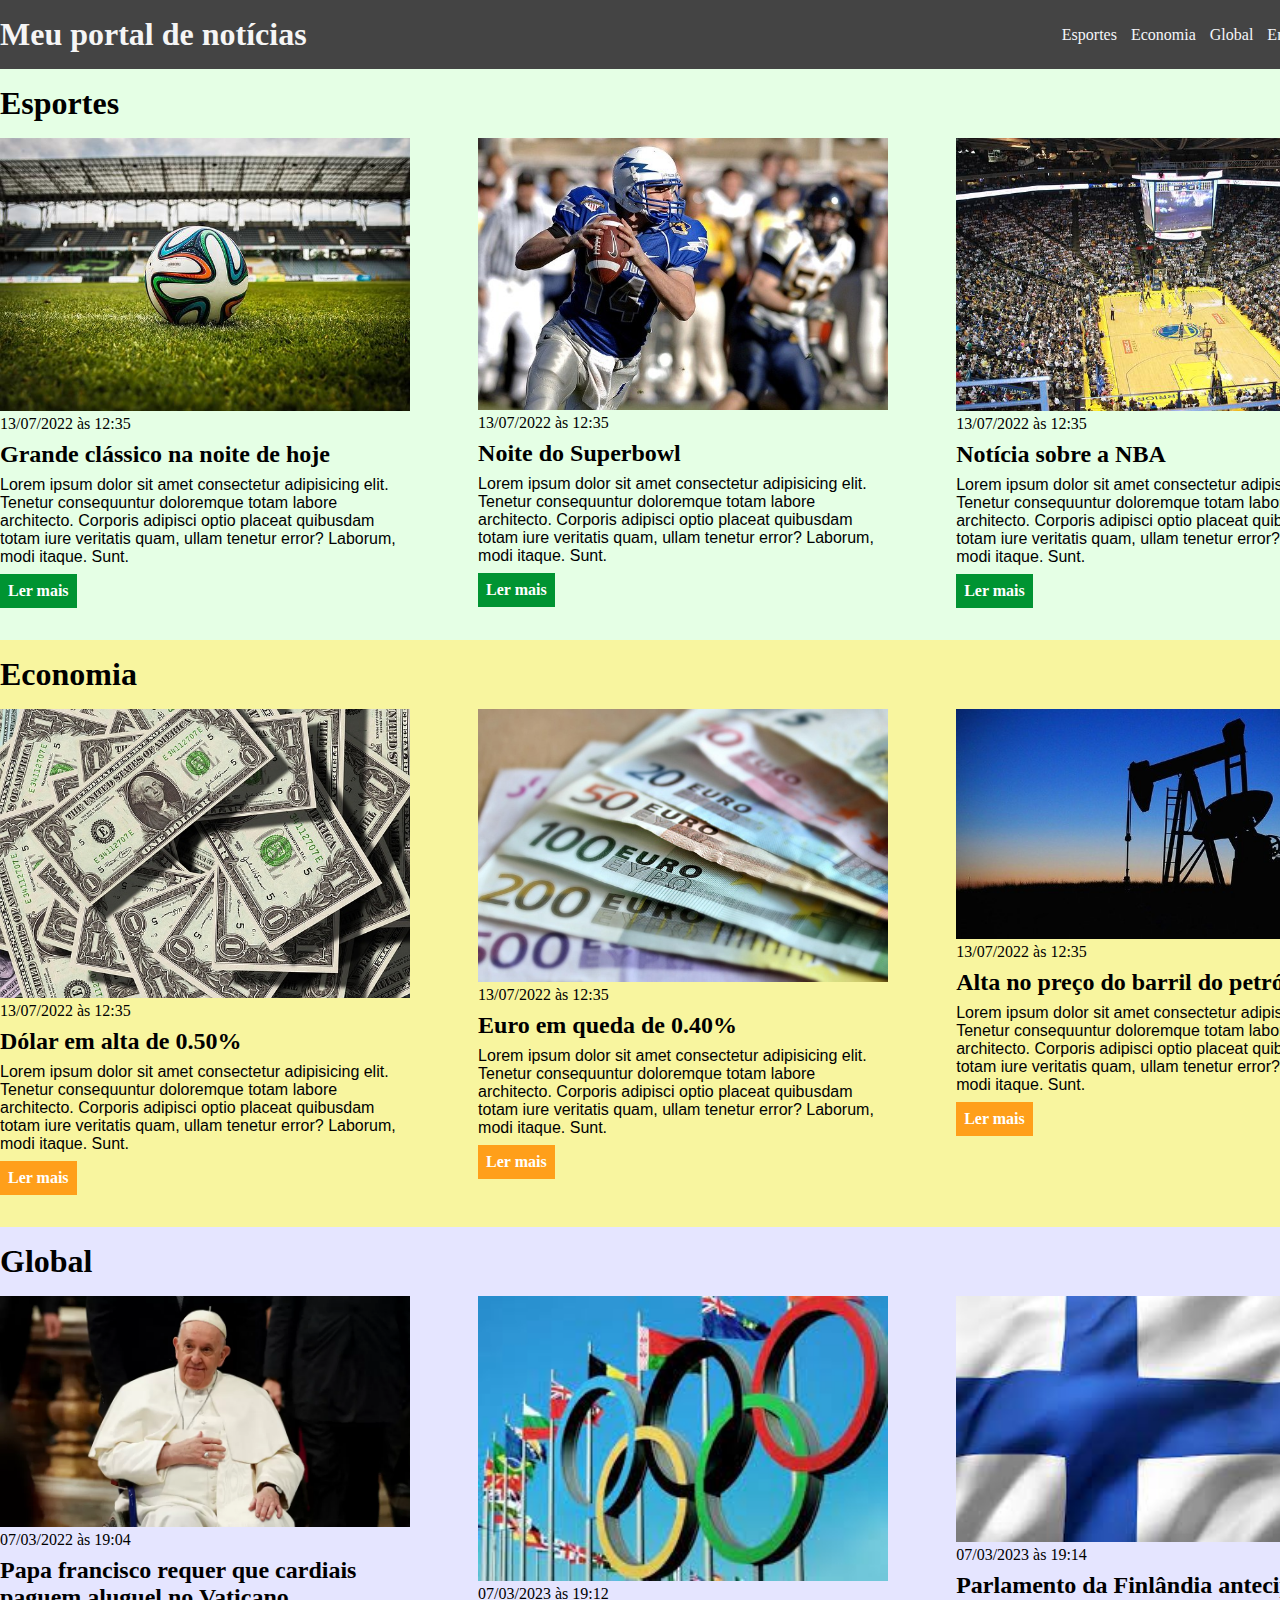
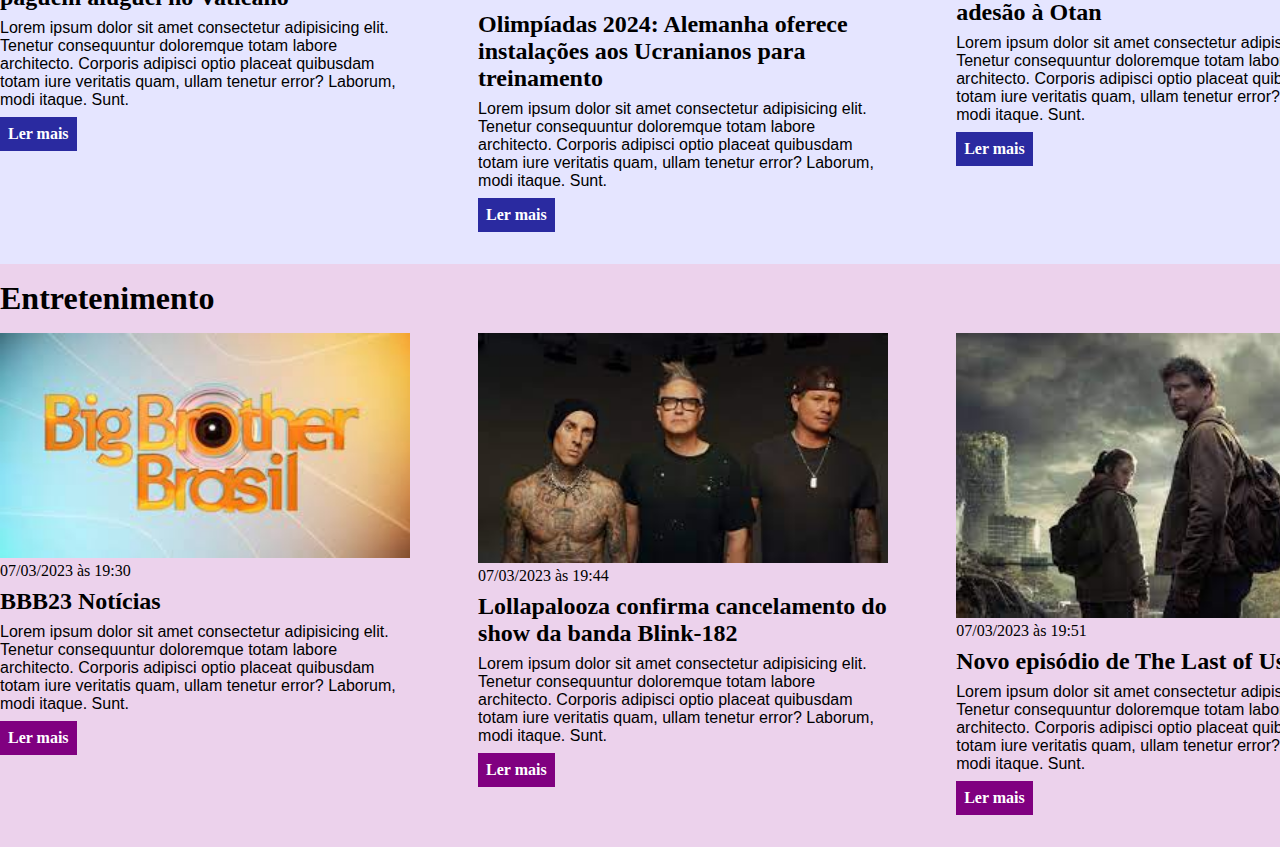
<file: index.html>
<!DOCTYPE html>

</html><html lang="pt-BR">
<head>
    <meta charset="UTF-8">
    <meta http-equiv="X-UA-Compatible" content="IE=edge">
    <meta name="viewport" content="width=device-width, initial-scale=1.0">
    <title>Meu portal de notícias</title>
    <link rel="stylesheet" href="main.css"" />
</head>
<body>
    <header>
        <div class="container">
            <h1>Meu portal de notícias</h1>
        <nav>
            <ul>
                <li>
                    <a href="#sports" title="Ir para a seção de esportes">Esportes</a>
                </li>
                <li>
                    <a href="#economy" title="Ir para a seção de notícias">Economia</a>
                </li>
                <li>
                    <a href="#news" title="Ir para a seção de global">Global</a>
                </li>
                <li>
                    <a href="#entertainment" title="Ir para a seção de entretenimento">Entretenimento</a>
                </li>
            </ul>
        </nav>
        </div>
    </header>
    <section id="sports">
       <div class="container">
       <h2>Esportes</h2>
<div class="articles">
    <article>
        <img src="./imagens/futebol.jpg" alt="Bola de futebol no gramado" />
        <header>
            <time>13/07/2022 às 12:35</time>
        </header>
        <h3>Grande clássico na noite de hoje</h3>
        <p>
            Lorem ipsum dolor sit amet consectetur adipisicing elit. Tenetur consequuntur doloremque totam labore architecto. Corporis adipisci optio placeat quibusdam totam iure veritatis quam, ullam tenetur error? Laborum, modi itaque. Sunt.
        </p>
        <a href="#" title="Leia a notícia completa">Ler mais</a>
    </article>
    <article>
        <img src="./imagens/futebol-americano.jpg" alt="Jogador de futebol americano correndo com a bola na mão" />
        <header>
            <time>13/07/2022 às 12:35</time>
        </header>
        <h3>Noite do Superbowl</h3>
        <p>
            Lorem ipsum dolor sit amet consectetur adipisicing elit. Tenetur consequuntur doloremque totam labore architecto. Corporis adipisci optio placeat quibusdam totam iure veritatis quam, ullam tenetur error? Laborum, modi itaque. Sunt.
        </p>
        <a href="#" title="Leia a notícia completa">Ler mais</a>
    </article>
    <article>
        <img src="./imagens/basquete.jpg" title="Vista aérea de uma quadra de basquete" />
        <header>
            <time>13/07/2022 às 12:35</time>
        </header>
        <h3>Notícia sobre a NBA</h3>
        <p>
            Lorem ipsum dolor sit amet consectetur adipisicing elit. Tenetur consequuntur doloremque totam labore architecto. Corporis adipisci optio placeat quibusdam totam iure veritatis quam, ullam tenetur error? Laborum, modi itaque. Sunt.
        </p>
        <a href="#" title="Leia a notícia completa">Ler mais</a>
    </article>
</div>
       </div>
    </section>
    <section id="economy">
       <div class="container">
        <h2>Economia</h2>
        <div class="articles">
            <article>
                <img src="./imagens/dolares.jpg" alt="Muitos dólares" />
                <header>
                    <time>13/07/2022 às 12:35</time>
                </header>
                <h3>Dólar em alta de 0.50%</h3>
                <p>
                    Lorem ipsum dolor sit amet consectetur adipisicing elit. Tenetur consequuntur doloremque totam labore architecto. Corporis adipisci optio placeat quibusdam totam iure veritatis quam, ullam tenetur error? Laborum, modi itaque. Sunt.
                </p>
                <a href="#" title="Leia a notícia completa">Ler mais</a>
            </article>
            <article>
                <img src="./imagens/euro.jpg" alt="Várias notas de euro" />
                <header>
                    <time>13/07/2022 às 12:35</time>
                </header>
                <h3>Euro em queda de 0.40%</h3>
                <p>
                    Lorem ipsum dolor sit amet consectetur adipisicing elit. Tenetur consequuntur doloremque totam labore architecto. Corporis adipisci optio placeat quibusdam totam iure veritatis quam, ullam tenetur error? Laborum, modi itaque. Sunt.
                </p>
                <a href="#" title="Leia a notícia completa">Ler mais</a>
            </article>
            <article>
                <img src="./imagens/petroleo.jpg" alt="Extração de petróleo" />
                <header>
                    <time>13/07/2022 às 12:35</time>
                </header>
                <h3>Alta no preço do barril do petróleo</h3>
                <p>
                    Lorem ipsum dolor sit amet consectetur adipisicing elit. Tenetur consequuntur doloremque totam labore architecto. Corporis adipisci optio placeat quibusdam totam iure veritatis quam, ullam tenetur error? Laborum, modi itaque. Sunt.
                </p>
                <a href="#" title="Leia a notícia completa">Ler mais</a>
            </article>
        </div>
       </div>
    </section>
    <section id="news">
        <div class="container">
            <h2>Global</h2>
            <div class="articles">
                <article>
                    <img src="imagens/papa-francisco.jpg" alt="papa francisco"/>
                    <header>
                        <time>07/03/2022 às 19:04</time>
                    </header>
                    <h3>Papa francisco requer que cardiais paguem aluguel no Vaticano</h3>
                    <p>
                        Lorem ipsum dolor sit amet consectetur adipisicing elit. Tenetur consequuntur doloremque totam labore architecto. Corporis adipisci optio placeat quibusdam totam iure veritatis quam, ullam tenetur error? Laborum, modi itaque. Sunt.   
                    </p>
                    <a href="#" title="Leia notícia completa">Ler mais</a>
                </article>
                <article>
                    <img src="imagens/olimpiadas.jpg" alt="simbolo olímpico e bandeiras"/>
                    <header>
                        <time>07/03/2023 às 19:12</time>
                    </header>
                    <h3>Olimpíadas 2024: Alemanha oferece instalações aos Ucranianos para treinamento</h3>
                    <p>
                        Lorem ipsum dolor sit amet consectetur adipisicing elit. Tenetur consequuntur doloremque totam labore architecto. Corporis adipisci optio placeat quibusdam totam iure veritatis quam, ullam tenetur error? Laborum, modi itaque. Sunt.   
                    </p>
                    <a href="#" title="Leia a notícia completa">Ler mais</a>
                </article>
                <article>
                    <img src="imagens/bandeira da finlandia.jpg" alt="bandeira do país da finlandia"/>
                    <header>
                        <time>07/03/2023 às 19:14</time>
                    </header>
                    <h3>Parlamento da Finlândia antecipa adesão à Otan</h3>
                    <p>
                        Lorem ipsum dolor sit amet consectetur adipisicing elit. Tenetur consequuntur doloremque totam labore architecto. Corporis adipisci optio placeat quibusdam totam iure veritatis quam, ullam tenetur error? Laborum, modi itaque. Sunt.  
                    </p>
                    <a href="#" title="Leia a notícia completa">Ler mais</a>
                </article>
            </div>
        </div>
    </section>
    <section id="entertainment">
       <div class="container">
        <h2>Entretenimento</h2>
       <div class="articles">
        <article>
            <img src="imagens/bbb2023.jpg" alt="big brother brasil 2023"/>
            <header>
                <time>07/03/2023 às 19:30</time>
            </header>
            <h3>BBB23 Notícias</h3>
            <p>
                Lorem ipsum dolor sit amet consectetur adipisicing elit. Tenetur consequuntur doloremque totam labore architecto. Corporis adipisci optio placeat quibusdam totam iure veritatis quam, ullam tenetur error? Laborum, modi itaque. Sunt.
            </p>
            <a href="#" title="Leia a notícia cpmpleta">Ler mais</a>
        </article>
        <article>
            <img src="imagens/bandablink182.jpg" alt="integrantes da banda blink182"/>
            <header>
                <time>07/03/2023 às 19:44</time>
            </header>
            <h3>Lollapalooza confirma cancelamento do show da banda Blink-182</h3>
            <p>
                Lorem ipsum dolor sit amet consectetur adipisicing elit. Tenetur consequuntur doloremque totam labore architecto. Corporis adipisci optio placeat quibusdam totam iure veritatis quam, ullam tenetur error? Laborum, modi itaque. Sunt.
            </p>
            <a href="#" title="Leia a notícia completa">Ler mais</a>
        </article>
        <article>
            <img src="imagens/posterseriethelastofus.jpg" alt="imagem da serie the last of us"/>
            <header>
                <time>07/03/2023 às 19:51</time>
            </header>
            <h3>Novo episódio de The Last of Us</h3>
            <p>
                Lorem ipsum dolor sit amet consectetur adipisicing elit. Tenetur consequuntur doloremque totam labore architecto. Corporis adipisci optio placeat quibusdam totam iure veritatis quam, ullam tenetur error? Laborum, modi itaque. Sunt.
            </p>
            <a href="#" title="Leia a notícia completa">Ler mais</a>
        </article>
       </div>
       </div>
    </section>
</body>
</html>
</file>
<file: main.css>
* {
    box-sizing: border-box;
    margin: 0;
    padding: 0;
}

body > header {
    background-color: #444;
    padding: 16px 0;
    color: #f5f5f5;
}

header .container {
    display: flex;
    align-items: center;
    justify-content: space-between;
}

header li {
    display: inline;
    margin-left: 10px;
}

header li a {
    color: #f5f6fa;
    text-decoration: none;

}

.container {
    width: 1366px;
    margin: 0 auto;
}

.articles {
    display: flex;
    flex-wrap: wrap;
    justify-content: space-between;
}

.articles article img {
    /* height: 180px; */
    width: 100%;
    font-family: Arial, Helvetica, sans-serif;
    font-weight: bold;
}

.articles article {
    width: 30%;
}

section {
    padding: 16px 0;
}

section h2,
.articles article {
    margin-bottom: 16px;
}

.articles article h3 {
    margin-top: 8px;
    margin-bottom: 8px;
}

.articles article a {
    color: rgb(255, 255, 255);
    padding: 8px;
    display: inline-block;
    text-decoration: none;
    font-weight: bold;
    margin-top: 8px;
}

.articles article a:hover {
    text-decoration: underline;
}

.articles article p {
    font-family: Arial, Helvetica, sans-serifS;
}

.articles article h3 {
    font-size: 24px;
}

section h2 {
    font-size: 32px;
}

#sports {
    background-color: rgba(0, 255, 0, 0.1);
}

#sports .articles article a {
    background-color: #009432;
}

#economy {
    background-color: #f8f59f;
}

#economy .articles article a {
    background-color: #ff9f1a;
}

#news {
    background-color: rgba(0, 0, 255, 0.1);
}

#news .articles article a {
    background-color: rgb(42, 42, 160);
}

#entertainment {
    background-color: rgba(150, 13, 150, 0.185);
}

#entertainment .articles article a {
    background-color: purple;
}
</file>
